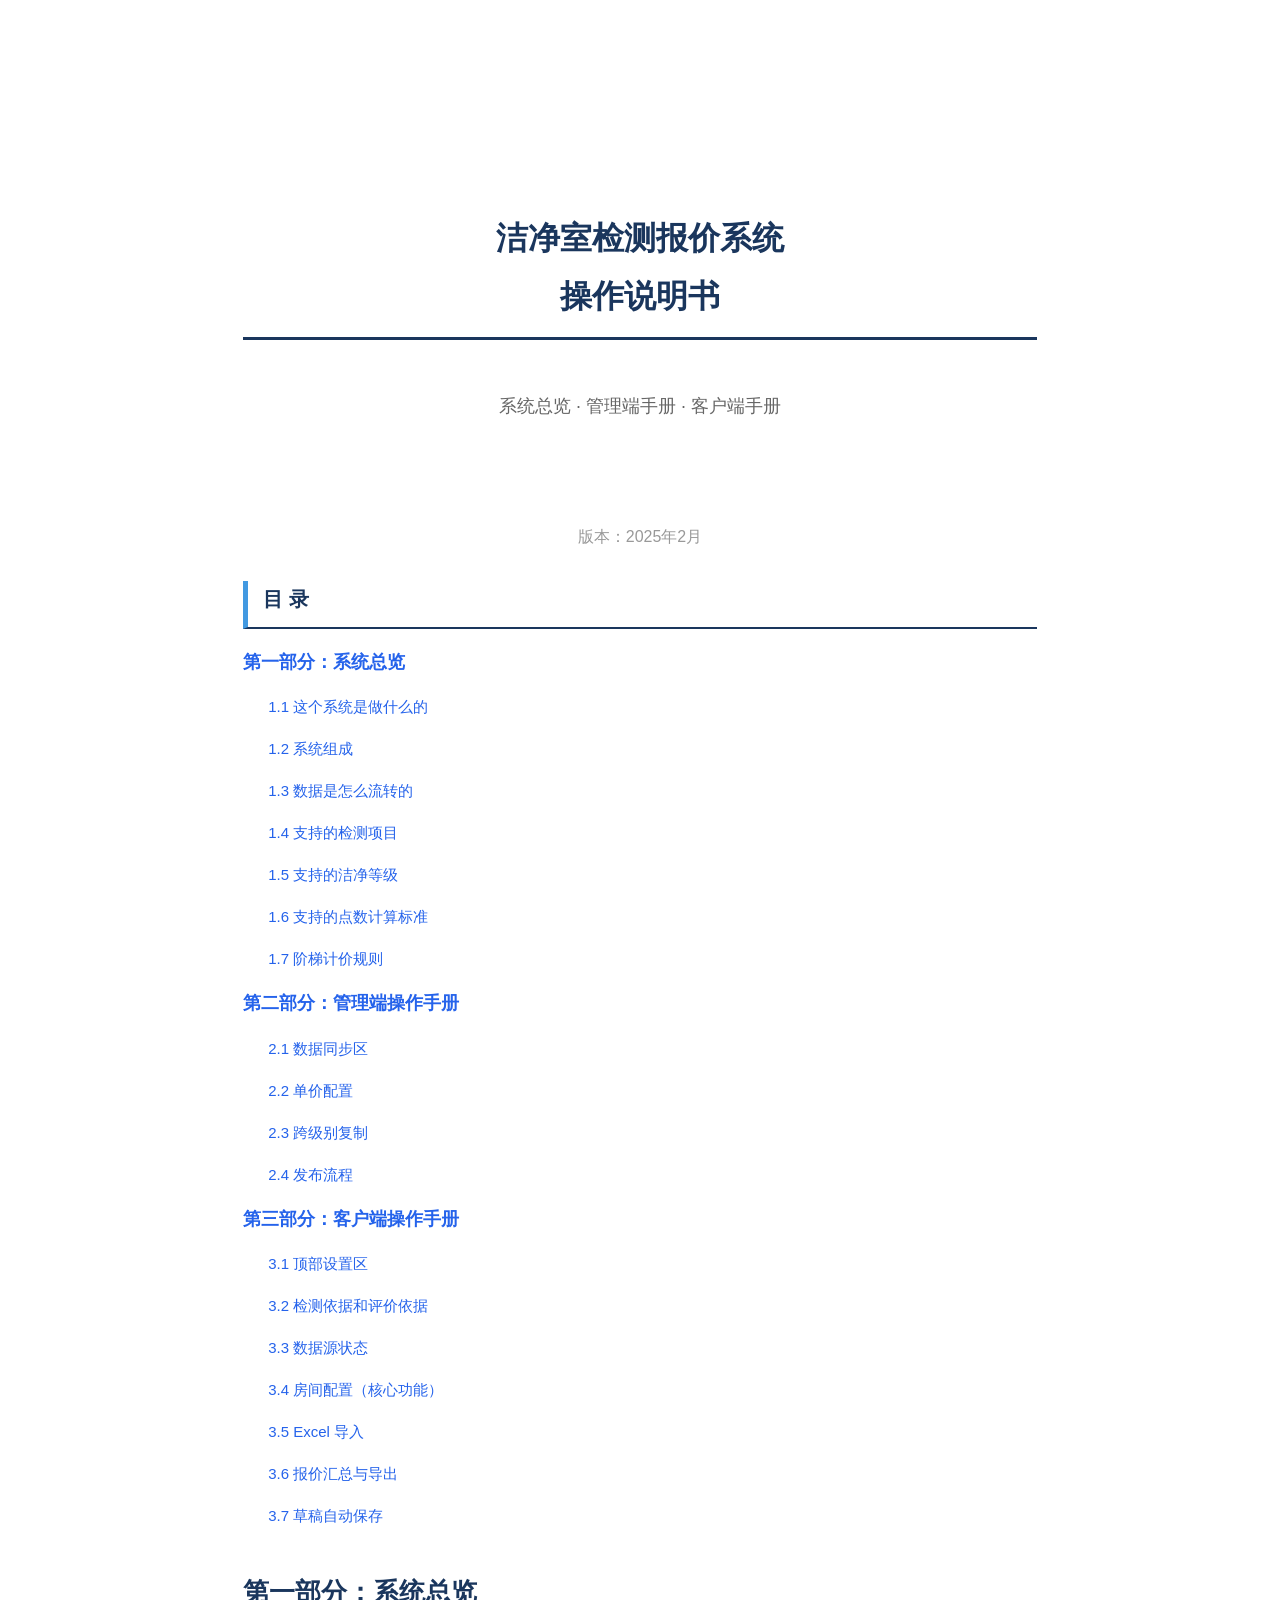
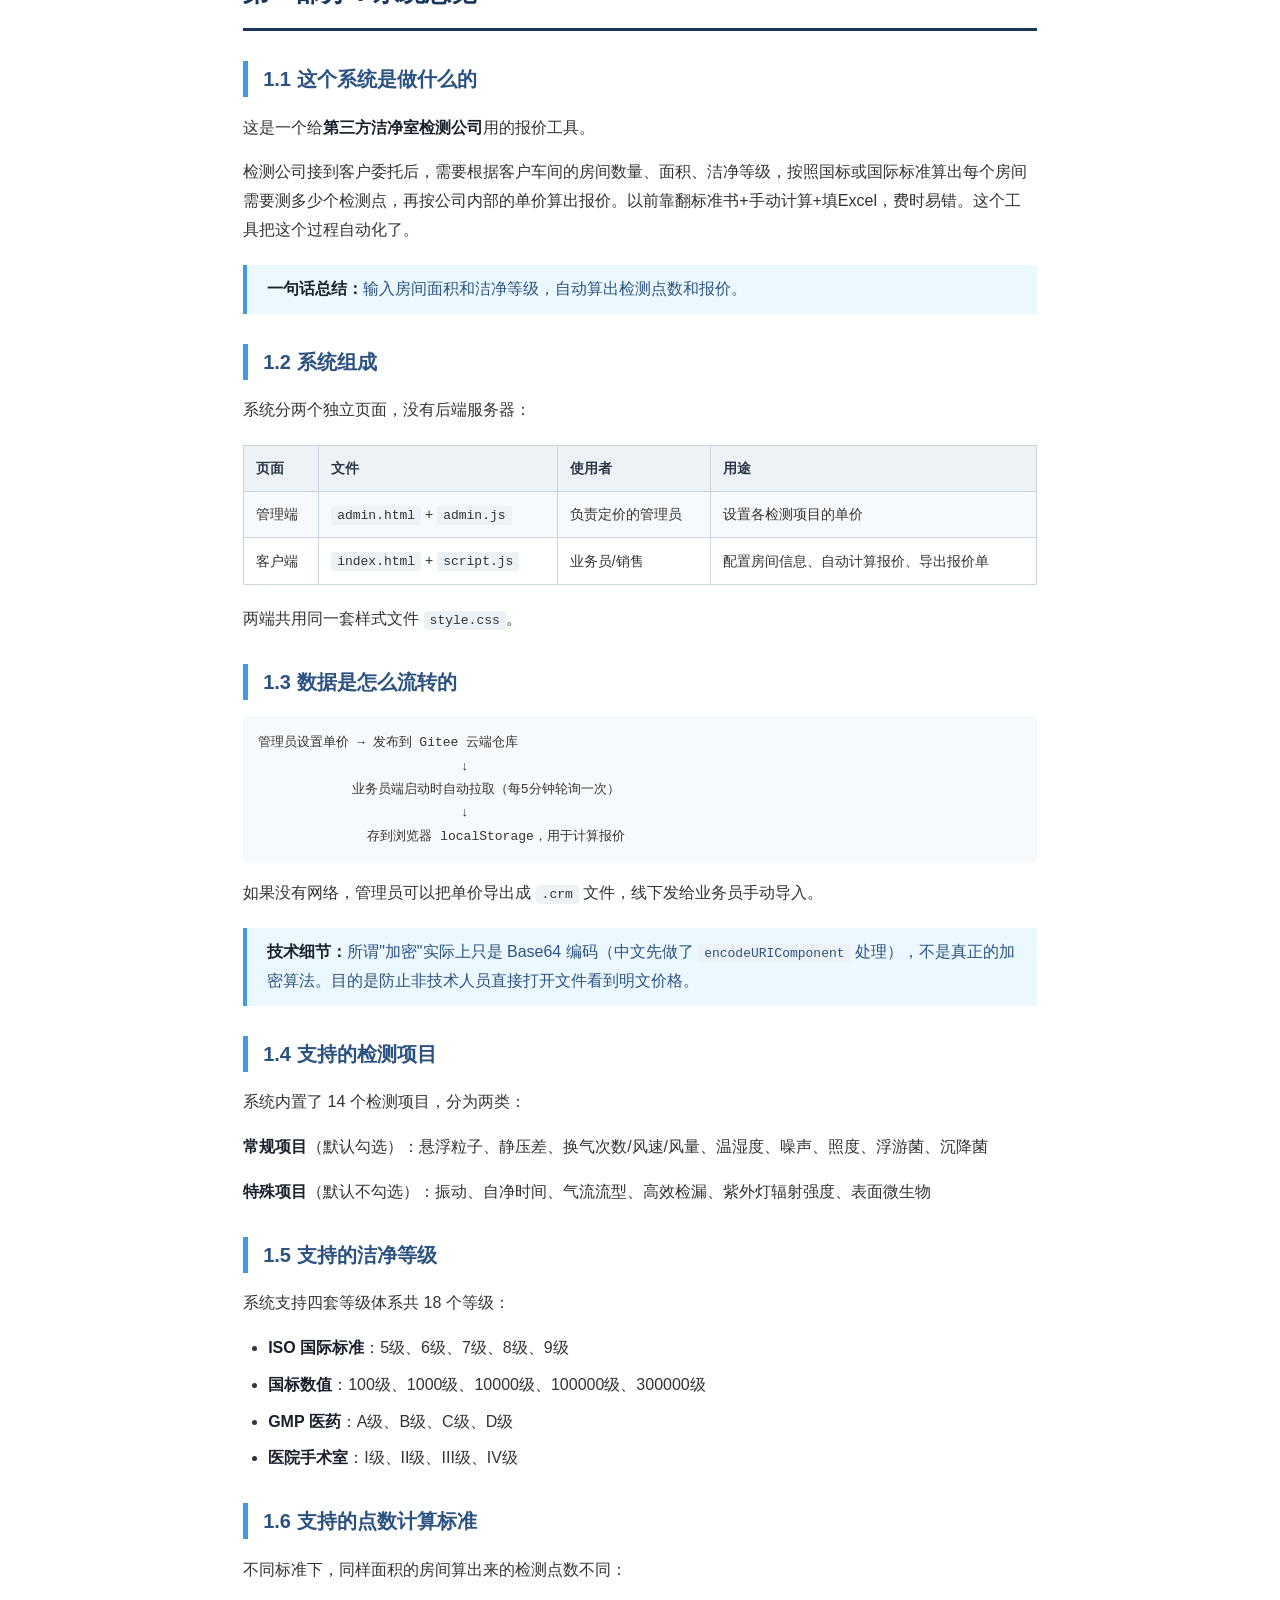
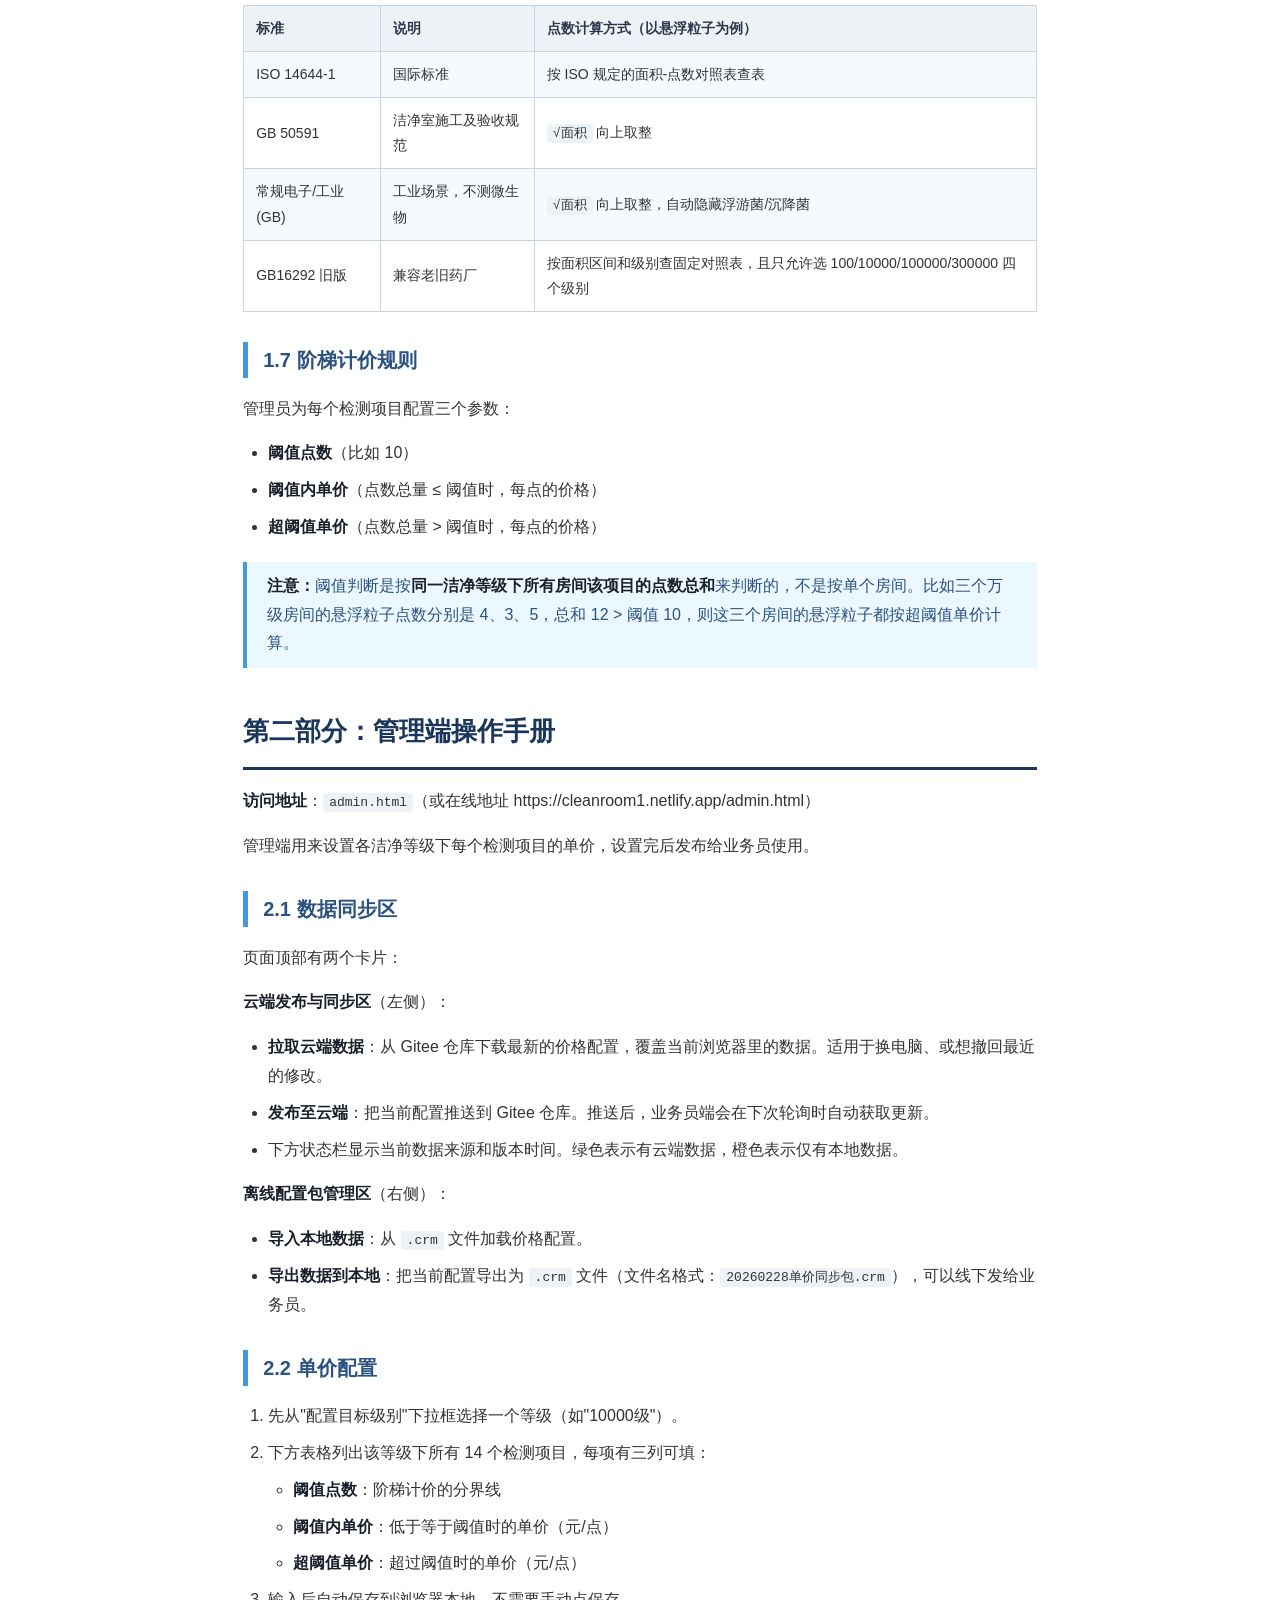
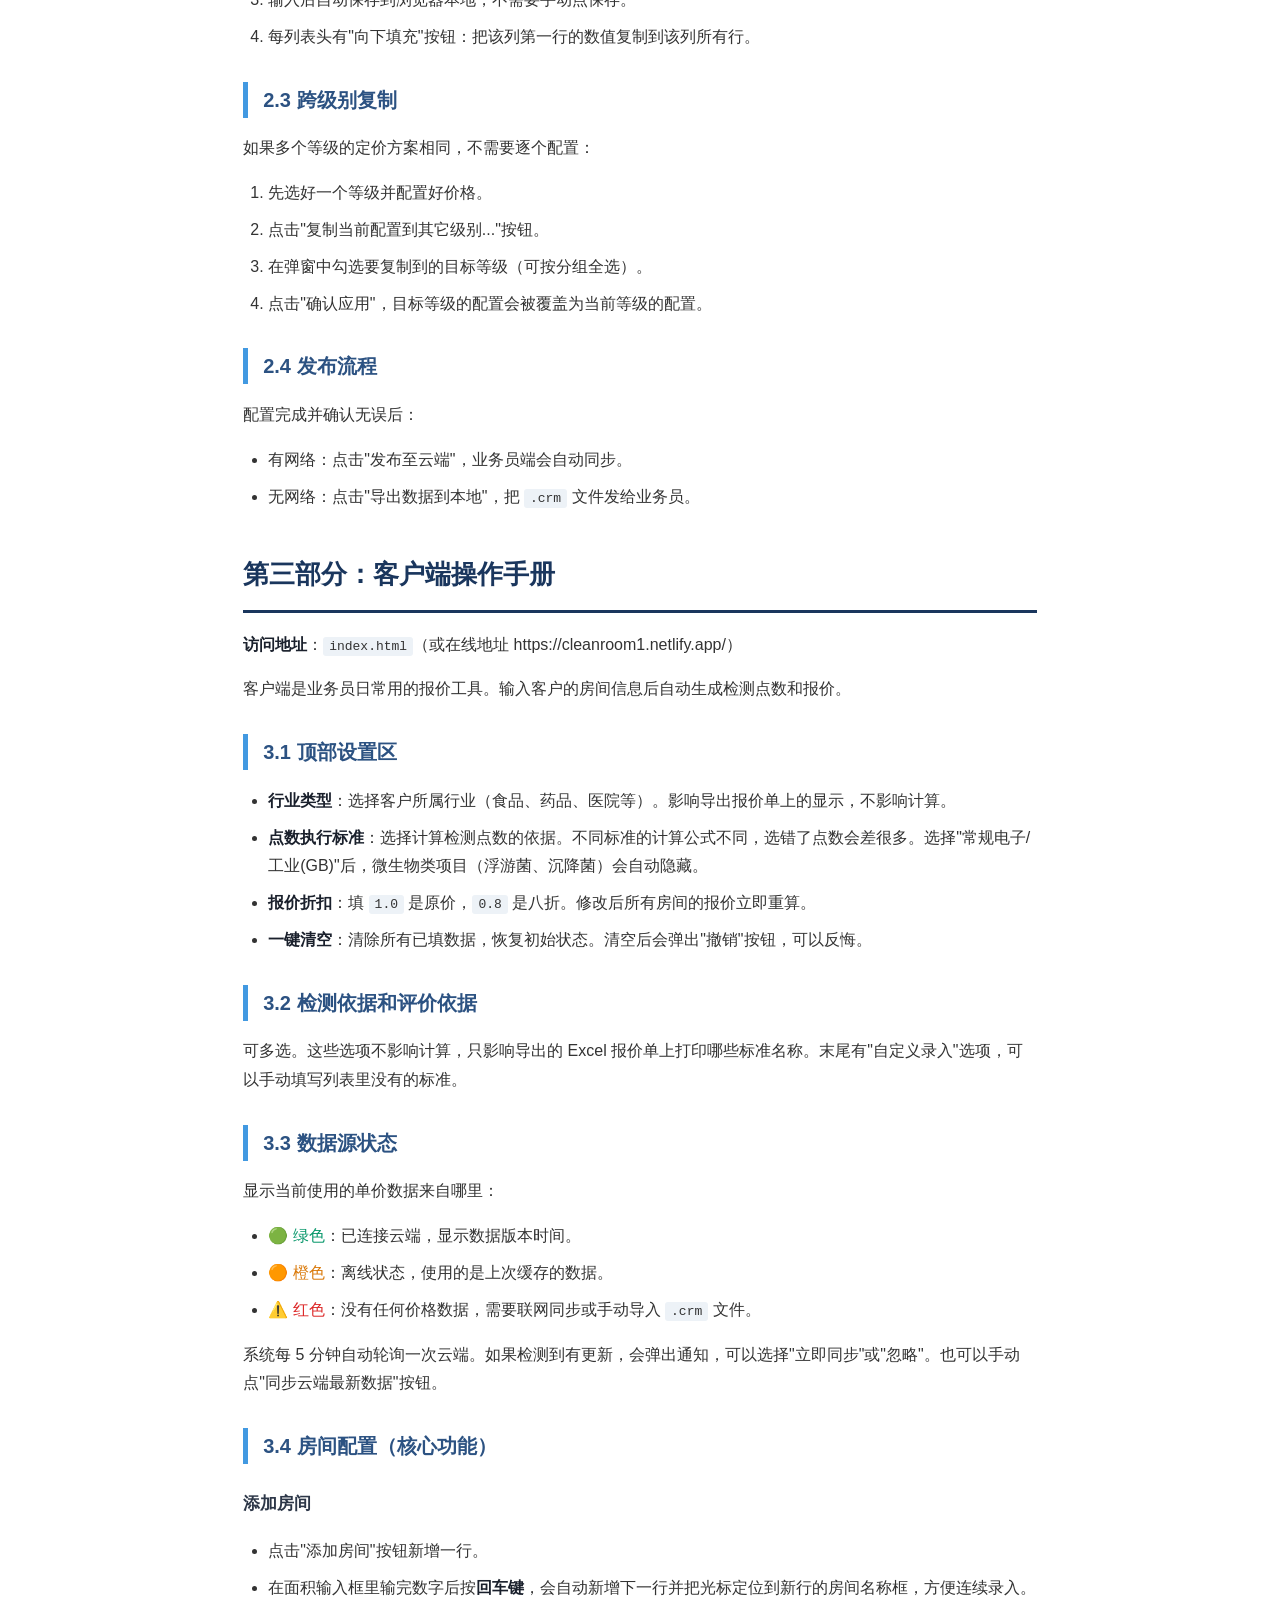
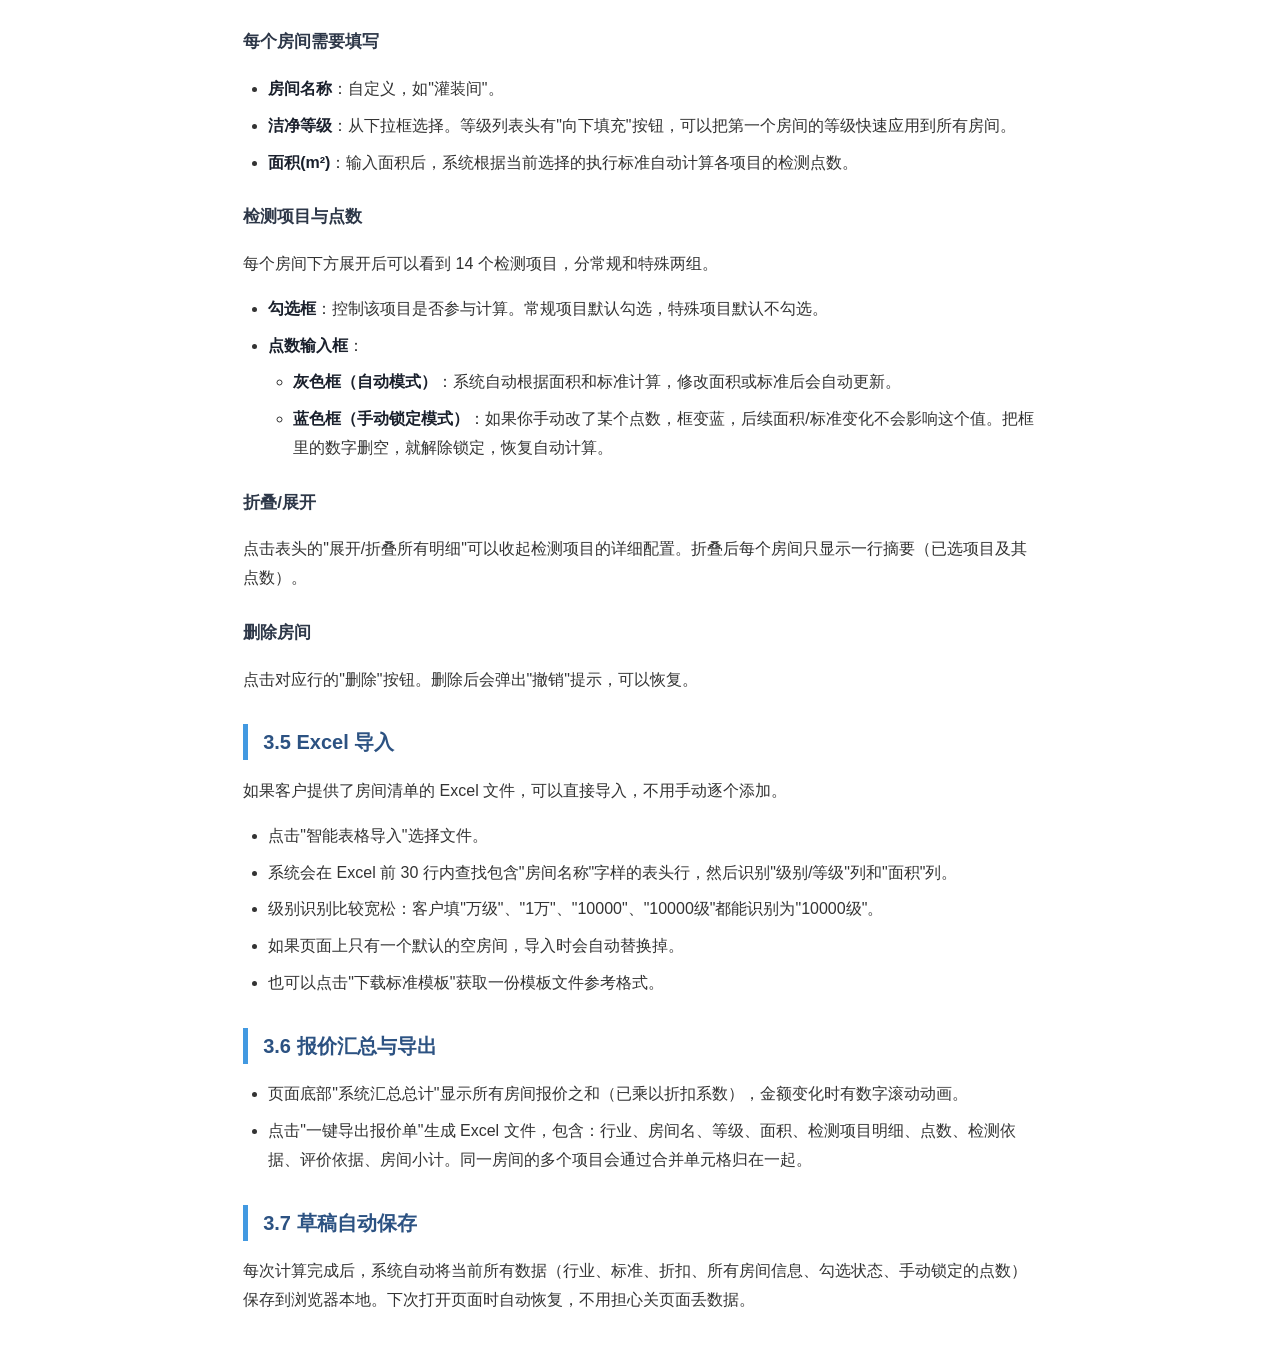
<file: 说明文件/洁净室报价系统说明书.html>
<!DOCTYPE html>
<html lang="zh-CN">
<head>
    <meta charset="UTF-8">
    <title>洁净室检测报价系统说明书</title>
    <style>
        @page {
            size: A4;
            margin: 2cm;
        }
        
        body {
            font-family: "Microsoft YaHei", "SimSun", sans-serif;
            line-height: 1.8;
            color: #333;
            max-width: 210mm;
            margin: 0 auto;
            padding: 20px;
        }
        
        /* 封面 */
        .cover {
            text-align: center;
            padding-top: 150px;
            page-break-after: always;
        }
        
        .cover h1 {
            font-size: 32px;
            color: #1a365d;
            margin-bottom: 30px;
        }
        
        .cover .subtitle {
            font-size: 18px;
            color: #666;
            margin-top: 50px;
        }
        
        /* 目录 */
        .toc {
            page-break-after: always;
        }
        
        .toc h2 {
            color: #1a365d;
            border-bottom: 2px solid #1a365d;
            padding-bottom: 10px;
        }
        
        .toc ul {
            list-style: none;
            padding-left: 0;
        }
        
        .toc li {
            margin: 15px 0;
            font-size: 16px;
        }
        
        .toc a {
            color: #2563eb;
            text-decoration: none;
        }
        
        .toc a:hover {
            text-decoration: underline;
        }
        
        .toc .toc-h1 {
            font-weight: bold;
            font-size: 18px;
        }
        
        .toc .toc-h2 {
            padding-left: 25px;
            font-size: 15px;
        }
        
        /* 正文标题 */
        h1 {
            color: #1a365d;
            font-size: 26px;
            border-bottom: 3px solid #1a365d;
            padding-bottom: 12px;
            margin-top: 40px;
            page-break-before: always;
        }
        
        h1:first-of-type {
            page-break-before: avoid;
        }
        
        h2 {
            color: #2c5282;
            font-size: 20px;
            margin-top: 30px;
            border-left: 5px solid #4299e1;
            padding-left: 15px;
        }
        
        h3 {
            color: #2d3748;
            font-size: 17px;
            margin-top: 25px;
        }
        
        /* 表格 */
        table {
            width: 100%;
            border-collapse: collapse;
            margin: 20px 0;
            font-size: 14px;
        }
        
        th, td {
            border: 1px solid #cbd5e0;
            padding: 10px 12px;
            text-align: left;
        }
        
        th {
            background-color: #edf2f7;
            font-weight: bold;
            color: #2d3748;
        }
        
        tr:nth-child(even) {
            background-color: #f7fafc;
        }
        
        /* 代码块和引用 */
        code {
            background-color: #edf2f7;
            padding: 2px 6px;
            border-radius: 3px;
            font-family: Consolas, monospace;
            font-size: 13px;
        }
        
        blockquote {
            border-left: 4px solid #4299e1;
            margin: 20px 0;
            padding: 10px 20px;
            background-color: #ebf8ff;
            color: #2c5282;
        }
        
        /* 列表 */
        ul, ol {
            padding-left: 25px;
        }
        
        li {
            margin: 8px 0;
        }
        
        /* 强调 */
        strong {
            color: #1a202c;
        }
        
        /* 分页控制 */
        .section {
            page-break-inside: avoid;
        }
        
        /* 状态指示符 */
        .status-green { color: #059669; }
        .status-orange { color: #d97706; }
        .status-red { color: #dc2626; }
    </style>
</head>
<body>

<!-- 封面 -->
<div class="cover">
    <h1>洁净室检测报价系统<br>操作说明书</h1>
    <div class="subtitle">
        系统总览 · 管理端手册 · 客户端手册
    </div>
    <p style="margin-top: 100px; color: #999;">版本：2025年2月</p>
</div>

<!-- 目录 -->
<div class="toc">
    <h2>目 录</h2>
    <ul>
        <li class="toc-h1"><a href="#part1">第一部分：系统总览</a></li>
        <li class="toc-h2"><a href="#p1-1">1.1 这个系统是做什么的</a></li>
        <li class="toc-h2"><a href="#p1-2">1.2 系统组成</a></li>
        <li class="toc-h2"><a href="#p1-3">1.3 数据是怎么流转的</a></li>
        <li class="toc-h2"><a href="#p1-4">1.4 支持的检测项目</a></li>
        <li class="toc-h2"><a href="#p1-5">1.5 支持的洁净等级</a></li>
        <li class="toc-h2"><a href="#p1-6">1.6 支持的点数计算标准</a></li>
        <li class="toc-h2"><a href="#p1-7">1.7 阶梯计价规则</a></li>
        
        <li class="toc-h1"><a href="#part2">第二部分：管理端操作手册</a></li>
        <li class="toc-h2"><a href="#p2-1">2.1 数据同步区</a></li>
        <li class="toc-h2"><a href="#p2-2">2.2 单价配置</a></li>
        <li class="toc-h2"><a href="#p2-3">2.3 跨级别复制</a></li>
        <li class="toc-h2"><a href="#p2-4">2.4 发布流程</a></li>
        
        <li class="toc-h1"><a href="#part3">第三部分：客户端操作手册</a></li>
        <li class="toc-h2"><a href="#p3-1">3.1 顶部设置区</a></li>
        <li class="toc-h2"><a href="#p3-2">3.2 检测依据和评价依据</a></li>
        <li class="toc-h2"><a href="#p3-3">3.3 数据源状态</a></li>
        <li class="toc-h2"><a href="#p3-4">3.4 房间配置（核心功能）</a></li>
        <li class="toc-h2"><a href="#p3-5">3.5 Excel 导入</a></li>
        <li class="toc-h2"><a href="#p3-6">3.6 报价汇总与导出</a></li>
        <li class="toc-h2"><a href="#p3-7">3.7 草稿自动保存</a></li>
    </ul>
</div>

<!-- 第一部分：系统总览 -->
<h1 id="part1">第一部分：系统总览</h1>

<h2 id="p1-1">1.1 这个系统是做什么的</h2>
<p>这是一个给<strong>第三方洁净室检测公司</strong>用的报价工具。</p>
<p>检测公司接到客户委托后，需要根据客户车间的房间数量、面积、洁净等级，按照国标或国际标准算出每个房间需要测多少个检测点，再按公司内部的单价算出报价。以前靠翻标准书+手动计算+填Excel，费时易错。这个工具把这个过程自动化了。</p>
<blockquote>
<strong>一句话总结：</strong>输入房间面积和洁净等级，自动算出检测点数和报价。
</blockquote>

<h2 id="p1-2">1.2 系统组成</h2>
<p>系统分两个独立页面，没有后端服务器：</p>
<table>
<tr><th>页面</th><th>文件</th><th>使用者</th><th>用途</th></tr>
<tr><td>管理端</td><td><code>admin.html</code> + <code>admin.js</code></td><td>负责定价的管理员</td><td>设置各检测项目的单价</td></tr>
<tr><td>客户端</td><td><code>index.html</code> + <code>script.js</code></td><td>业务员/销售</td><td>配置房间信息、自动计算报价、导出报价单</td></tr>
</table>
<p>两端共用同一套样式文件 <code>style.css</code>。</p>

<h2 id="p1-3">1.3 数据是怎么流转的</h2>
<pre style="background:#f7fafc;padding:15px;border-radius:5px;">
管理员设置单价 → 发布到 Gitee 云端仓库
                          ↓
            业务员端启动时自动拉取（每5分钟轮询一次）
                          ↓
              存到浏览器 localStorage，用于计算报价
</pre>
<p>如果没有网络，管理员可以把单价导出成 <code>.crm</code> 文件，线下发给业务员手动导入。</p>
<blockquote>
<strong>技术细节：</strong>所谓"加密"实际上只是 Base64 编码（中文先做了 <code>encodeURIComponent</code> 处理），不是真正的加密算法。目的是防止非技术人员直接打开文件看到明文价格。
</blockquote>

<h2 id="p1-4">1.4 支持的检测项目</h2>
<p>系统内置了 14 个检测项目，分为两类：</p>
<p><strong>常规项目</strong>（默认勾选）：悬浮粒子、静压差、换气次数/风速/风量、温湿度、噪声、照度、浮游菌、沉降菌</p>
<p><strong>特殊项目</strong>（默认不勾选）：振动、自净时间、气流流型、高效检漏、紫外灯辐射强度、表面微生物</p>

<h2 id="p1-5">1.5 支持的洁净等级</h2>
<p>系统支持四套等级体系共 18 个等级：</p>
<ul>
<li><strong>ISO 国际标准</strong>：5级、6级、7级、8级、9级</li>
<li><strong>国标数值</strong>：100级、1000级、10000级、100000级、300000级</li>
<li><strong>GMP 医药</strong>：A级、B级、C级、D级</li>
<li><strong>医院手术室</strong>：I级、II级、III级、IV级</li>
</ul>

<h2 id="p1-6">1.6 支持的点数计算标准</h2>
<p>不同标准下，同样面积的房间算出来的检测点数不同：</p>
<table>
<tr><th>标准</th><th>说明</th><th>点数计算方式（以悬浮粒子为例）</th></tr>
<tr><td>ISO 14644-1</td><td>国际标准</td><td>按 ISO 规定的面积-点数对照表查表</td></tr>
<tr><td>GB 50591</td><td>洁净室施工及验收规范</td><td><code>√面积</code> 向上取整</td></tr>
<tr><td>常规电子/工业(GB)</td><td>工业场景，不测微生物</td><td><code>√面积</code> 向上取整，自动隐藏浮游菌/沉降菌</td></tr>
<tr><td>GB16292 旧版</td><td>兼容老旧药厂</td><td>按面积区间和级别查固定对照表，且只允许选 100/10000/100000/300000 四个级别</td></tr>
</table>

<h2 id="p1-7">1.7 阶梯计价规则</h2>
<p>管理员为每个检测项目配置三个参数：</p>
<ul>
<li><strong>阈值点数</strong>（比如 10）</li>
<li><strong>阈值内单价</strong>（点数总量 ≤ 阈值时，每点的价格）</li>
<li><strong>超阈值单价</strong>（点数总量 > 阈值时，每点的价格）</li>
</ul>
<blockquote>
<strong>注意：</strong>阈值判断是按<strong>同一洁净等级下所有房间该项目的点数总和</strong>来判断的，不是按单个房间。比如三个万级房间的悬浮粒子点数分别是 4、3、5，总和 12 > 阈值 10，则这三个房间的悬浮粒子都按超阈值单价计算。
</blockquote>

<!-- 第二部分：管理端操作手册 -->
<h1 id="part2">第二部分：管理端操作手册</h1>
<p><strong>访问地址</strong>：<code>admin.html</code>（或在线地址 https://cleanroom1.netlify.app/admin.html）</p>
<p>管理端用来设置各洁净等级下每个检测项目的单价，设置完后发布给业务员使用。</p>

<h2 id="p2-1">2.1 数据同步区</h2>
<p>页面顶部有两个卡片：</p>
<p><strong>云端发布与同步区</strong>（左侧）：</p>
<ul>
<li><strong>拉取云端数据</strong>：从 Gitee 仓库下载最新的价格配置，覆盖当前浏览器里的数据。适用于换电脑、或想撤回最近的修改。</li>
<li><strong>发布至云端</strong>：把当前配置推送到 Gitee 仓库。推送后，业务员端会在下次轮询时自动获取更新。</li>
<li>下方状态栏显示当前数据来源和版本时间。绿色表示有云端数据，橙色表示仅有本地数据。</li>
</ul>
<p><strong>离线配置包管理区</strong>（右侧）：</p>
<ul>
<li><strong>导入本地数据</strong>：从 <code>.crm</code> 文件加载价格配置。</li>
<li><strong>导出数据到本地</strong>：把当前配置导出为 <code>.crm</code> 文件（文件名格式：<code>20260228单价同步包.crm</code>），可以线下发给业务员。</li>
</ul>

<h2 id="p2-2">2.2 单价配置</h2>
<ol>
<li>先从"配置目标级别"下拉框选择一个等级（如"10000级"）。</li>
<li>下方表格列出该等级下所有 14 个检测项目，每项有三列可填：
<ul>
<li><strong>阈值点数</strong>：阶梯计价的分界线</li>
<li><strong>阈值内单价</strong>：低于等于阈值时的单价（元/点）</li>
<li><strong>超阈值单价</strong>：超过阈值时的单价（元/点）</li>
</ul>
</li>
<li>输入后自动保存到浏览器本地，不需要手动点保存。</li>
<li>每列表头有"向下填充"按钮：把该列第一行的数值复制到该列所有行。</li>
</ol>

<h2 id="p2-3">2.3 跨级别复制</h2>
<p>如果多个等级的定价方案相同，不需要逐个配置：</p>
<ol>
<li>先选好一个等级并配置好价格。</li>
<li>点击"复制当前配置到其它级别..."按钮。</li>
<li>在弹窗中勾选要复制到的目标等级（可按分组全选）。</li>
<li>点击"确认应用"，目标等级的配置会被覆盖为当前等级的配置。</li>
</ol>

<h2 id="p2-4">2.4 发布流程</h2>
<p>配置完成并确认无误后：</p>
<ul>
<li>有网络：点击"发布至云端"，业务员端会自动同步。</li>
<li>无网络：点击"导出数据到本地"，把 <code>.crm</code> 文件发给业务员。</li>
</ul>

<!-- 第三部分：客户端操作手册 -->
<h1 id="part3">第三部分：客户端操作手册</h1>
<p><strong>访问地址</strong>：<code>index.html</code>（或在线地址 https://cleanroom1.netlify.app/）</p>
<p>客户端是业务员日常用的报价工具。输入客户的房间信息后自动生成检测点数和报价。</p>

<h2 id="p3-1">3.1 顶部设置区</h2>
<ul>
<li><strong>行业类型</strong>：选择客户所属行业（食品、药品、医院等）。影响导出报价单上的显示，不影响计算。</li>
<li><strong>点数执行标准</strong>：选择计算检测点数的依据。不同标准的计算公式不同，选错了点数会差很多。选择"常规电子/工业(GB)"后，微生物类项目（浮游菌、沉降菌）会自动隐藏。</li>
<li><strong>报价折扣</strong>：填 <code>1.0</code> 是原价，<code>0.8</code> 是八折。修改后所有房间的报价立即重算。</li>
<li><strong>一键清空</strong>：清除所有已填数据，恢复初始状态。清空后会弹出"撤销"按钮，可以反悔。</li>
</ul>

<h2 id="p3-2">3.2 检测依据和评价依据</h2>
<p>可多选。这些选项不影响计算，只影响导出的 Excel 报价单上打印哪些标准名称。末尾有"自定义录入"选项，可以手动填写列表里没有的标准。</p>

<h2 id="p3-3">3.3 数据源状态</h2>
<p>显示当前使用的单价数据来自哪里：</p>
<ul>
<li><span class="status-green">🟢 绿色</span>：已连接云端，显示数据版本时间。</li>
<li><span class="status-orange">🟠 橙色</span>：离线状态，使用的是上次缓存的数据。</li>
<li><span class="status-red">⚠️ 红色</span>：没有任何价格数据，需要联网同步或手动导入 <code>.crm</code> 文件。</li>
</ul>
<p>系统每 5 分钟自动轮询一次云端。如果检测到有更新，会弹出通知，可以选择"立即同步"或"忽略"。也可以手动点"同步云端最新数据"按钮。</p>

<h2 id="p3-4">3.4 房间配置（核心功能）</h2>

<h3>添加房间</h3>
<ul>
<li>点击"添加房间"按钮新增一行。</li>
<li>在面积输入框里输完数字后按<strong>回车键</strong>，会自动新增下一行并把光标定位到新行的房间名称框，方便连续录入。</li>
</ul>

<h3>每个房间需要填写</h3>
<ul>
<li><strong>房间名称</strong>：自定义，如"灌装间"。</li>
<li><strong>洁净等级</strong>：从下拉框选择。等级列表头有"向下填充"按钮，可以把第一个房间的等级快速应用到所有房间。</li>
<li><strong>面积(m²)</strong>：输入面积后，系统根据当前选择的执行标准自动计算各项目的检测点数。</li>
</ul>

<h3>检测项目与点数</h3>
<p>每个房间下方展开后可以看到 14 个检测项目，分常规和特殊两组。</p>
<ul>
<li><strong>勾选框</strong>：控制该项目是否参与计算。常规项目默认勾选，特殊项目默认不勾选。</li>
<li><strong>点数输入框</strong>：
<ul>
<li><strong>灰色框（自动模式）</strong>：系统自动根据面积和标准计算，修改面积或标准后会自动更新。</li>
<li><strong>蓝色框（手动锁定模式）</strong>：如果你手动改了某个点数，框变蓝，后续面积/标准变化不会影响这个值。把框里的数字删空，就解除锁定，恢复自动计算。</li>
</ul>
</li>
</ul>

<h3>折叠/展开</h3>
<p>点击表头的"展开/折叠所有明细"可以收起检测项目的详细配置。折叠后每个房间只显示一行摘要（已选项目及其点数）。</p>

<h3>删除房间</h3>
<p>点击对应行的"删除"按钮。删除后会弹出"撤销"提示，可以恢复。</p>

<h2 id="p3-5">3.5 Excel 导入</h2>
<p>如果客户提供了房间清单的 Excel 文件，可以直接导入，不用手动逐个添加。</p>
<ul>
<li>点击"智能表格导入"选择文件。</li>
<li>系统会在 Excel 前 30 行内查找包含"房间名称"字样的表头行，然后识别"级别/等级"列和"面积"列。</li>
<li>级别识别比较宽松：客户填"万级"、"1万"、"10000"、"10000级"都能识别为"10000级"。</li>
<li>如果页面上只有一个默认的空房间，导入时会自动替换掉。</li>
<li>也可以点击"下载标准模板"获取一份模板文件参考格式。</li>
</ul>

<h2 id="p3-6">3.6 报价汇总与导出</h2>
<ul>
<li>页面底部"系统汇总总计"显示所有房间报价之和（已乘以折扣系数），金额变化时有数字滚动动画。</li>
<li>点击"一键导出报价单"生成 Excel 文件，包含：行业、房间名、等级、面积、检测项目明细、点数、检测依据、评价依据、房间小计。同一房间的多个项目会通过合并单元格归在一起。</li>
</ul>

<h2 id="p3-7">3.7 草稿自动保存</h2>
<p>每次计算完成后，系统自动将当前所有数据（行业、标准、折扣、所有房间信息、勾选状态、手动锁定的点数）保存到浏览器本地。下次打开页面时自动恢复，不用担心关页面丢数据。</p>

</body>
</html>
</file>
